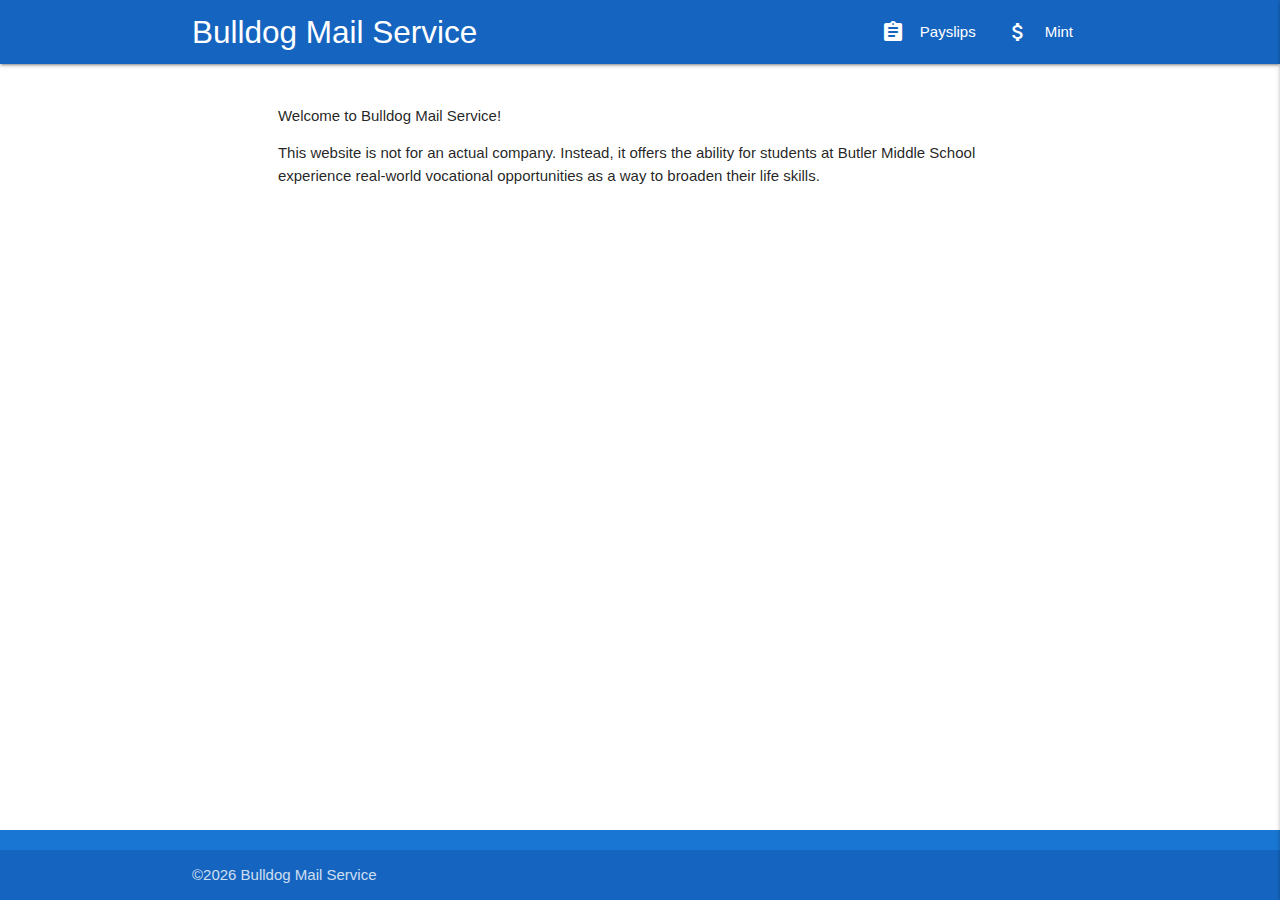
<file: index.html>
<!DOCTYPE html>
<html lang="en">
<head>
    <meta charset="UTF-8">
    <meta http-equiv="X-UA-Compatible" content="IE=edge">
    <meta name="viewport" content="width=device-width, initial-scale=1.0">
    <title>Home | Bulldog Mail Service</title>
    <link rel="shortcut icon" href="/favicon.png" type="image/png">
    <link rel="stylesheet" href="https://cdnjs.cloudflare.com/ajax/libs/materialize/1.0.0/css/materialize.min.css">
    <link rel="stylesheet" href="https://fonts.googleapis.com/icon?family=Material+Icons">
    <link rel="stylesheet" href="style.css">
    <script src="https://cdnjs.cloudflare.com/ajax/libs/materialize/1.0.0/js/materialize.min.js"></script>
    <script src="/materialize.js" defer></script>
</head>
<body>
    <header>
        <nav class="blue darken-3">
            <div class="container">
                <div class="nav-wrapper" style="overflow:hidden;">
                    <a href="/" class="brand-logo">Bulldog Mail Service</a>
                    <a href="#" data-target="mobile-demo" class="sidenav-trigger right"><i class="material-icons">menu</i></a>
                    <ul id="nav-mobile" class="right hide-on-med-and-down">
                        <li>
                            <a href="https://pay.bulldogmailservice.com/">
                                <i class="material-icons outline left">assignment</i>Payslips
                            </a>
                        </li>
                        <li>
                            <a href="/mint/">
                                <i class="material-icons left">attach_money</i>Mint
                            </a>
                        </li>
                    </ul>
                </div>
            </div>
        </nav>
        <ul class="sidenav blue darken-3" id="mobile-demo">
            <li>
                <a class="white-text" href="https://pay.bulldogmailservice.com/">
                    <i class="white-text material-icons outline left">assignment</i>Payslips
                </a>
            </li>
            <li>
                <a class="white-text" href="/mint/">
                    <i class="white-text material-icons left">attach_money</i>Mint
                </a>
            </li>
        </ul>
    </header>
    <main>
        <div class="container">
            <div class="row">
                <div class="col s10 offset-s1">
                    <p>
                        Welcome to Bulldog Mail Service!
                    </p>
                    <p>
                        This website is not for an actual company. Instead, it offers
                        the ability for students at Butler Middle School experience
                        real-world vocational opportunities as a way to broaden their
                        life skills.
                    </p>
                </div>
            </div>
        </div>
    </main>
    <footer class="page-footer blue darken-2">
        <div class="footer-copyright blue darken-3">
            <div class="container">
                &copy;<script>document.write((new Date()).getFullYear())</script> Bulldog Mail Service
            </div>
        </div>
    </footer>
</body>
</html>
</file>
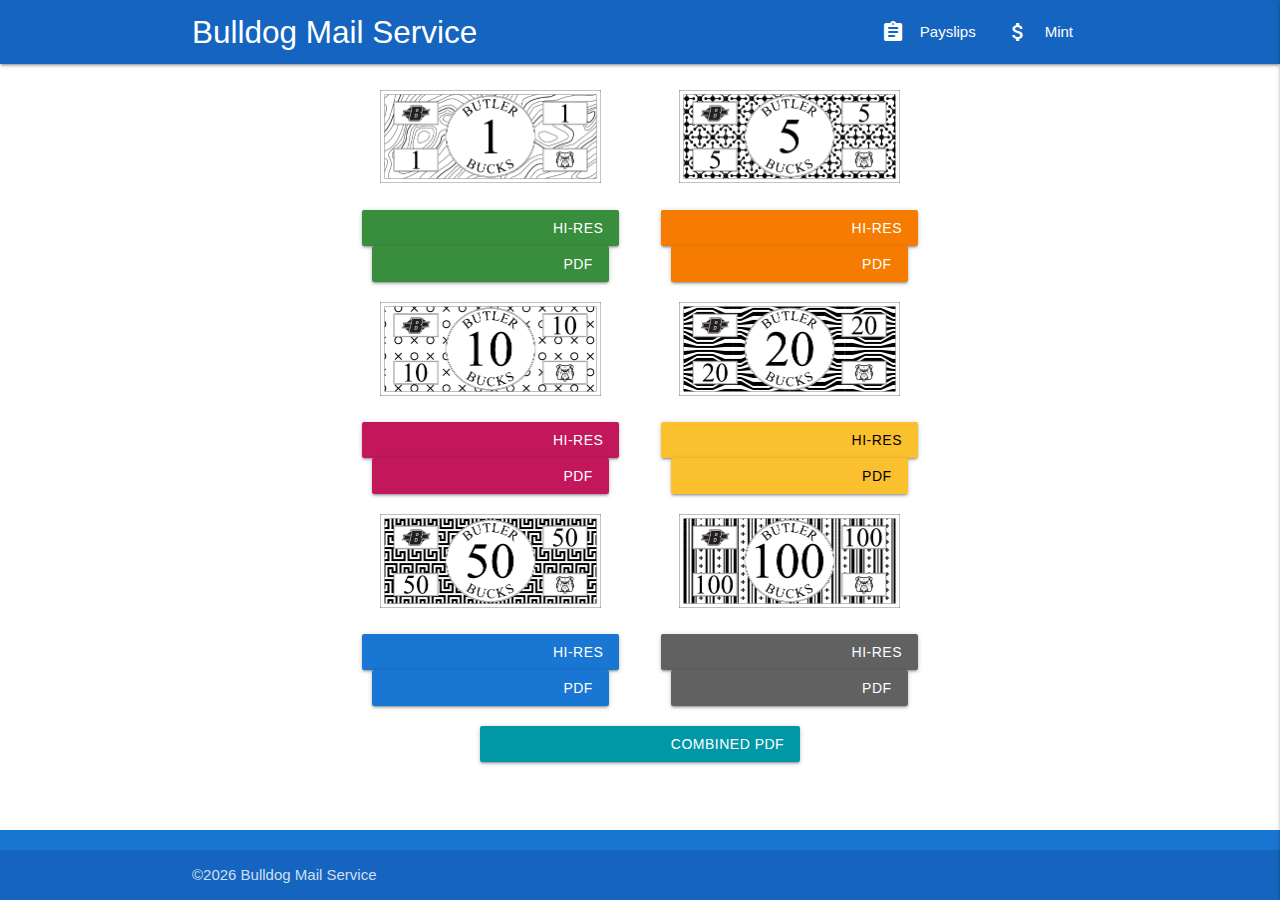
<file: mint/index.html>
<!DOCTYPE html>
<html lang="en">
<head>
    <meta charset="UTF-8">
    <meta http-equiv="X-UA-Compatible" content="IE=edge">
    <meta name="viewport" content="width=device-width, initial-scale=1.0">
    <title>Mint | Bulldog Mail Service</title>
    <link rel="shortcut icon" href="/favicon.png" type="image/png">
    <link rel="stylesheet" href="https://cdnjs.cloudflare.com/ajax/libs/materialize/1.0.0/css/materialize.min.css">
    <link rel="stylesheet" href="https://fonts.googleapis.com/icon?family=Material+Icons">
    <link rel="stylesheet" href="/style.css">
    <link rel="stylesheet" href="style.css">
    <script src="https://cdnjs.cloudflare.com/ajax/libs/materialize/1.0.0/js/materialize.min.js"></script>
    <script src="/materialize.js" defer></script>
</head>
<body>
    <header>
        <nav class="blue darken-3">
            <div class="container">
                <div class="nav-wrapper" style="overflow:hidden;">
                    <a href="/" class="brand-logo">Bulldog Mail Service</a>
                    <a href="#" data-target="mobile-demo" class="sidenav-trigger right"><i class="material-icons">menu</i></a>
                    <ul id="nav-mobile" class="right hide-on-med-and-down">
                        <li>
                            <a href="https://pay.bulldogmailservice.com/">
                                <i class="material-icons outline left">assignment</i>Payslips
                            </a>
                        </li>
                        <li>
                            <a href="/mint/">
                                <i class="material-icons left">attach_money</i>Mint
                            </a>
                        </li>
                    </ul>
                </div>
            </div>
        </nav>
        <ul class="sidenav blue darken-3" id="mobile-demo">
            <li>
                <a class="white-text" href="https://pay.bulldogmailservice.com/">
                    <i class="white-text material-icons outline left">assignment</i>Payslips
                </a>
            </li>
            <li>
                <a class="white-text" href="/mint/">
                    <i class="white-text material-icons left">attach_money</i>Mint
                </a>
            </li>
        </ul>
    </header>
    <main>
        <div class="container">
            <div class="row">
            <div class="col s12 m12 l12">
            <div class="row">
                <div class="col s6 m6 l4 offset-l2 butler-bucks">
                    <img src="img/butler-bucks-1.png" alt="butler-bucks-1">
                </div>
                <div class="col s6 m6 l4 butler-bucks">
                    <img src="img/butler-bucks-5.png" alt="butler-bucks-5">
                </div>
            </div>
            <div class="row">
                <div class="col s6 m6 l4 offset-l2 butler-bucks">
                    <a href="img/large/butler-bucks-1-large.png" download="butler-bucks-1-large.png">
                        <button class="waves-effect waves-light btn green darken-2">
                            <i class="material-icons left">download</i>hi-res
                        </button>
                    </a>
                    <a href="file/butler-bucks-1.pdf" download="butler-bucks-1.pdf">
                        <button class="waves-effect waves-light btn green darken-2">
                            <i class="material-icons left">download</i>pdf
                        </button>
                    </a>
                </div>
                <div class="col s6 m6 l4 butler-bucks">
                    <a href="img/large/butler-bucks-5-large.png" download="butler-bucks-5-large.png">
                        <button class="waves-effect waves-light btn orange darken-2">
                            <i class="material-icons left">download</i>hi-res
                        </button>
                    </a>
                    <a href="file/butler-bucks-5.pdf" download="butler-bucks-5.pdf">
                        <button class="waves-effect waves-light btn orange darken-2">
                            <i class="material-icons left">download</i>pdf
                        </button>
                    </a>
                </div>
            </div>
            <div class="row">
                <div class="col s6 m6 l4 offset-l2 butler-bucks">
                    <img src="img/butler-bucks-10.png" alt="butler-bucks-10">
                </div>
                <div class="col s6 m6 l4 butler-bucks">
                    <img src="img/butler-bucks-20.png" alt="butler-bucks-20">
                </div>
            </div>
            <div class="row">
                <div class="col s6 m6 l4 offset-l2 butler-bucks">
                    <a href="img/large/butler-bucks-10-large.png" download="butler-bucks-10-large.png">
                        <button class="waves-effect waves-light btn pink darken-2">
                            <i class="material-icons left">download</i>hi-res
                        </button>
                    </a>
                    <a href="file/butler-bucks-10.pdf" download="butler-bucks-10.pdf">
                        <button class="waves-effect waves-light btn pink darken-2">
                            <i class="material-icons left">download</i>pdf
                        </button>
                    </a>
                </div>
                <div class="col s6 m6 l4 butler-bucks">
                    <a href="img/large/butler-bucks-20-large.png" download="butler-bucks-20-large.png">
                        <button class="waves-effect waves-light btn yellow darken-2 black-text">
                            <i class="material-icons left">download</i>hi-res
                        </button>
                    </a>
                    <a href="file/butler-bucks-20.pdf" download="butler-bucks-20.pdf">
                        <button class="waves-effect waves-light btn yellow darken-2 black-text">
                            <i class="material-icons left">download</i>pdf
                        </button>
                    </a>
                </div>
            </div>
            <div class="row">
                <div class="col s6 m6 l4 offset-l2 butler-bucks">
                    <img src="img/butler-bucks-50.png" alt="butler-bucks-50">
                </div>
                <div class="col s6 m6 l4 butler-bucks">
                    <img src="img/butler-bucks-100.png" alt="butler-bucks-100">
                </div>
            </div>
            <div class="row">
                <div class="col s6 m6 l4 offset-l2 butler-bucks">
                    <a href="img/large/butler-bucks-50-large.png" download="butler-bucks-50-large.png">
                        <button class="waves-effect waves-light btn blue darken-2">
                            <i class="material-icons left">download</i>hi-res
                        </button>
                    </a>
                    <a href="file/butler-bucks-50.pdf" download="butler-bucks-50.pdf">
                        <button class="waves-effect waves-light btn blue darken-2">
                            <i class="material-icons left">download</i>pdf
                        </button>
                    </a>
                </div>
                <div class="col s6 m6 l4 butler-bucks">
                    <a href="img/large/butler-bucks-100-large.png" download="butler-bucks-100-large.png">
                        <button class="waves-effect waves-light btn grey darken-2">
                            <i class="material-icons left">download</i>hi-res
                        </button>
                    </a>
                    <a href="file/butler-bucks-100.pdf" download="butler-bucks-100.pdf">
                        <button class="waves-effect waves-light btn grey darken-2">
                            <i class="material-icons left">download</i>pdf
                        </button>
                    </a>
                </div>
            </div>
            <div class="row">
                <div class="col s12 butler-bucks">
                    <a href="file/butler-bucks-all.pdf" download="butler-bucks-all.pdf">
                        <button class="waves-effect waves-light btn cyan darken-2">
                            <i class="material-icons left">download</i>combined pdf
                        </button>
                    </a>
                </div>
            </div>
            </div>
            </div>
        </div>
    </main>
    <footer class="page-footer blue darken-2">
        <div class="footer-copyright blue darken-3">
            <div class="container">
                &copy;<script>document.write((new Date()).getFullYear())</script> Bulldog Mail Service
            </div>
        </div>
    </footer>
</body>
</html>
</file>
<file: style.css>
body {
    display: flex;
    min-height: 100vh;
    flex-direction: column;
}

main {
    flex: 1 0 auto;
}

nav {
    margin-bottom: 2%;
}
</file>
<file: mint/style.css>
.butler-bucks {
    text-align: center;
}

.butler-bucks > img {
    width: 80%;
}
</file>
